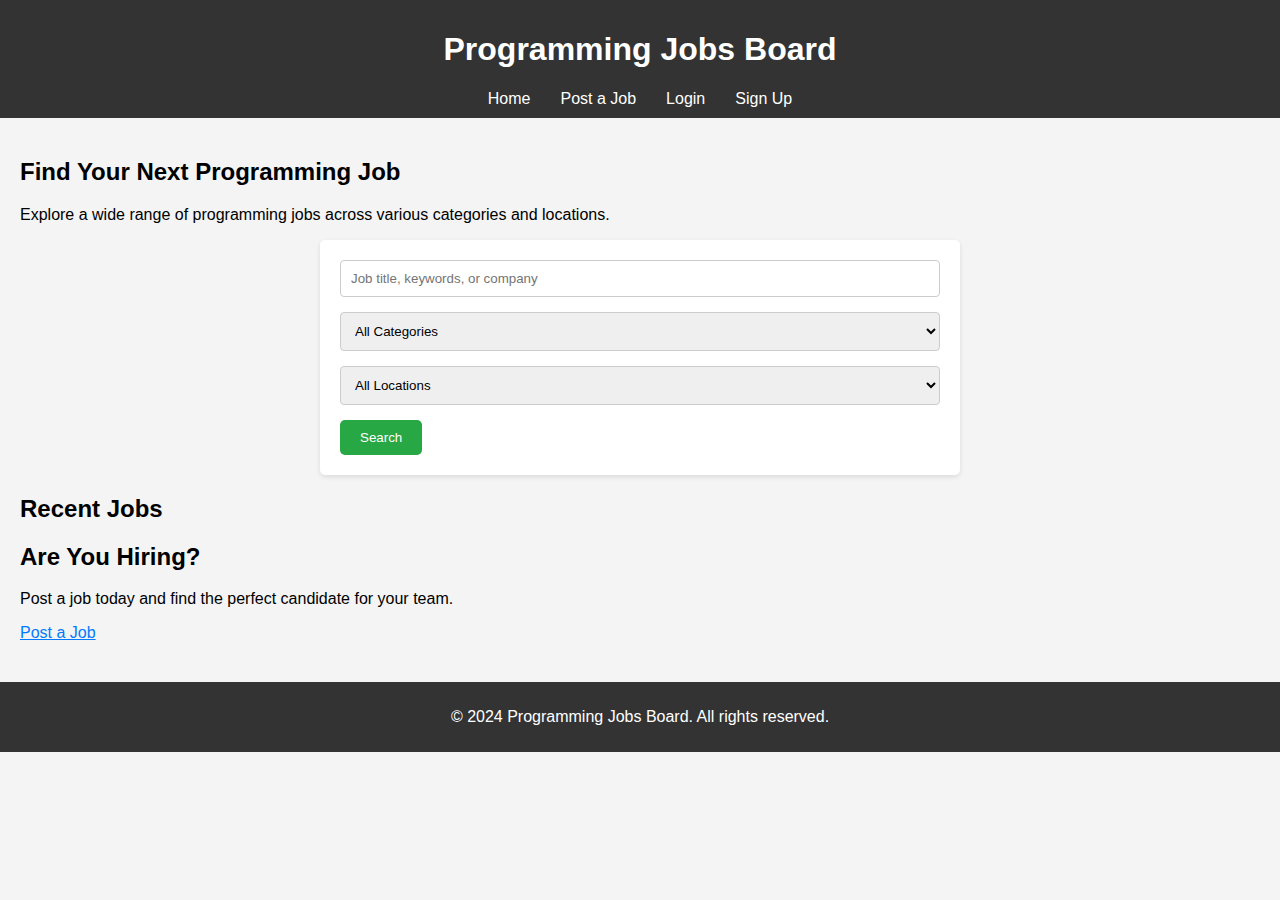
<file: index.html>
<!DOCTYPE html>
<html lang="en">
<head>
    <meta charset="UTF-8">
    <meta name="viewport" content="width=device-width, initial-scale=1.0">
    <title>Programming Jobs Board</title>
    <link rel="stylesheet" href="styles.css">
</head>
<body>
    <header>
        <h1>Programming Jobs Board</h1>
        <nav>
            <ul>
                <li><a href="index.html">Home</a></li>
                <li><a href="post-job.html">Post a Job</a></li>
                <li><a href="login.html">Login</a></li>
                <li><a href="signup.html">Sign Up</a></li>
            </ul>
        </nav>
    </header>

    <main>
        <section id="hero">
            <h2>Find Your Next Programming Job</h2>
            <p>Explore a wide range of programming jobs across various categories and locations.</p>
            <form id="search-form">
                <input type="text" placeholder="Job title, keywords, or company">
                <select>
                    <option value="">All Categories</option>
                    <option value="frontend">Frontend</option>
                    <option value="backend">Backend</option>
                    <option value="fullstack">Full Stack</option>
                    <option value="datascience">Data Science</option>
                </select>
                <select>
                    <option value="">All Locations</option>
                    <option value="remote">Remote</option>
                    <option value="usa">USA</option>
                    <option value="europe">Europe</option>
                    <option value="asia">Asia</option>
                </select>
                <button type="submit">Search</button>
            </form>
        </section>

        <section id="recent-jobs">
            <h2>Recent Jobs</h2>
            <!-- Job listings will be dynamically inserted here by JavaScript -->
        </section>

        <section id="cta-post-job">
            <h2>Are You Hiring?</h2>
            <p>Post a job today and find the perfect candidate for your team.</p>
            <a href="post-job.html" class="cta-btn">Post a Job</a>
        </section>
    </main>

    <footer>
        <p>&copy; 2024 Programming Jobs Board. All rights reserved.</p>
    </footer>

    <!-- Combined JavaScript file -->
    <script src="scripts.js"></script>
</body>
</html>
</file>
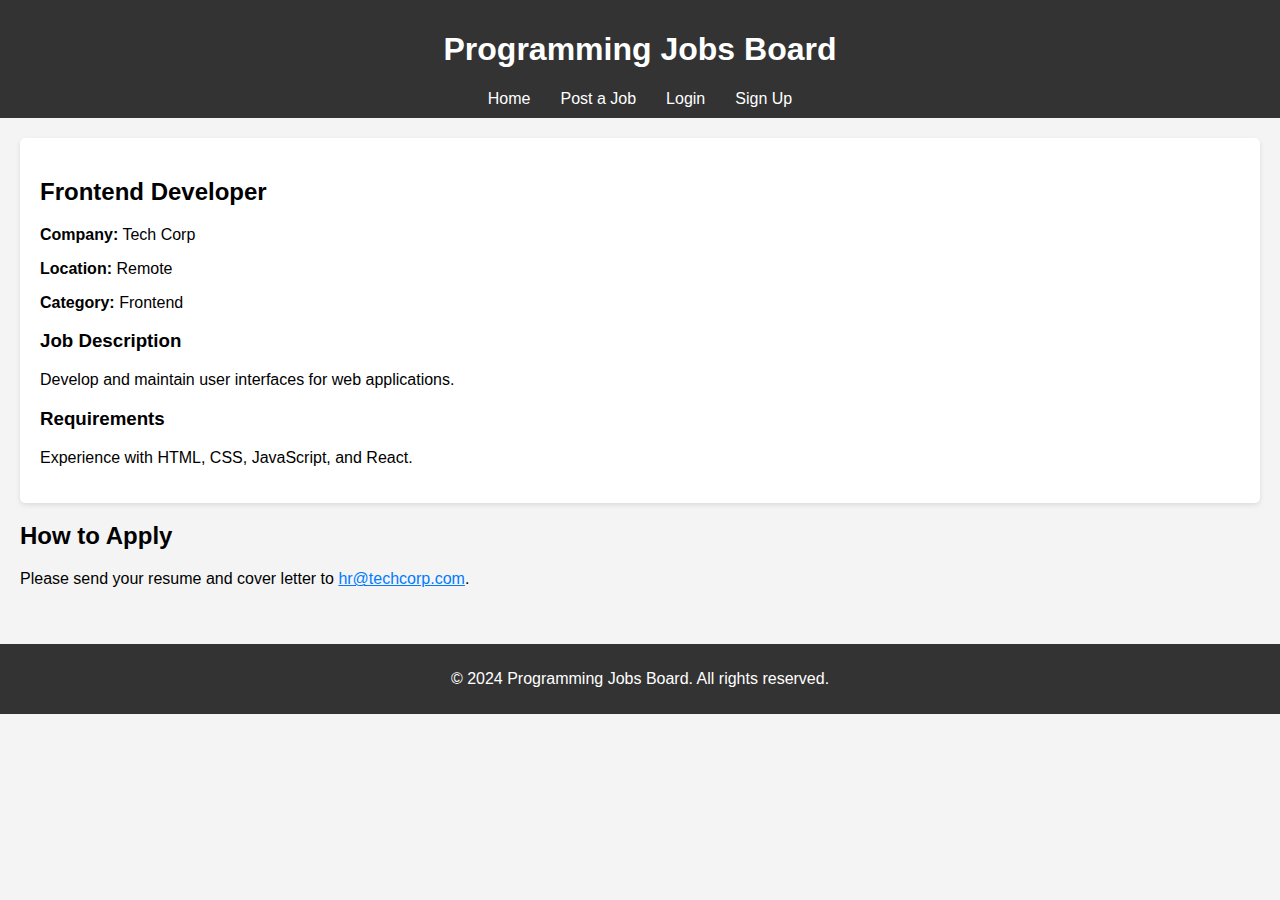
<file: job-detail.html>
<!DOCTYPE html>
<html lang="en">
<head>
    <meta charset="UTF-8">
    <meta name="viewport" content="width=device-width, initial-scale=1.0">
    <title>Job Details</title>
    <link rel="stylesheet" href="styles.css">
</head>
<body>
    <header>
        <h1>Programming Jobs Board</h1>
        <nav>
            <ul>
                <li><a href="index.html">Home</a></li>
                <li><a href="post-job.html">Post a Job</a></li>
                <li><a href="login.html">Login</a></li>
                <li><a href="signup.html">Sign Up</a></li>
            </ul>
        </nav>
    </header>

    <main>
        <section id="job-details">
            <h2 id="job-title">Frontend Developer</h2>
            <p><strong>Company:</strong> <span id="company">Tech Corp</span></p>
            <p><strong>Location:</strong> <span id="location">Remote</span></p>
            <p><strong>Category:</strong> <span id="category">Frontend</span></p>
            <h3>Job Description</h3>
            <p id="description">Develop and maintain user interfaces for web applications.</p>
            <h3>Requirements</h3>
            <p id="requirements">Experience with HTML, CSS, JavaScript, and React.</p>
        </section>

        <section id="apply">
            <h2>How to Apply</h2>
            <p>Please send your resume and cover letter to <a href="mailto:hr@techcorp.com" id="apply-email">hr@techcorp.com</a>.</p>
        </section>
    </main>

    <footer>
        <p>&copy; 2024 Programming Jobs Board. All rights reserved.</p>
    </footer>

    <!-- JavaScript for Dynamic Content -->
    <script src="scripts.js"></script>
</body>
</html>
</file>
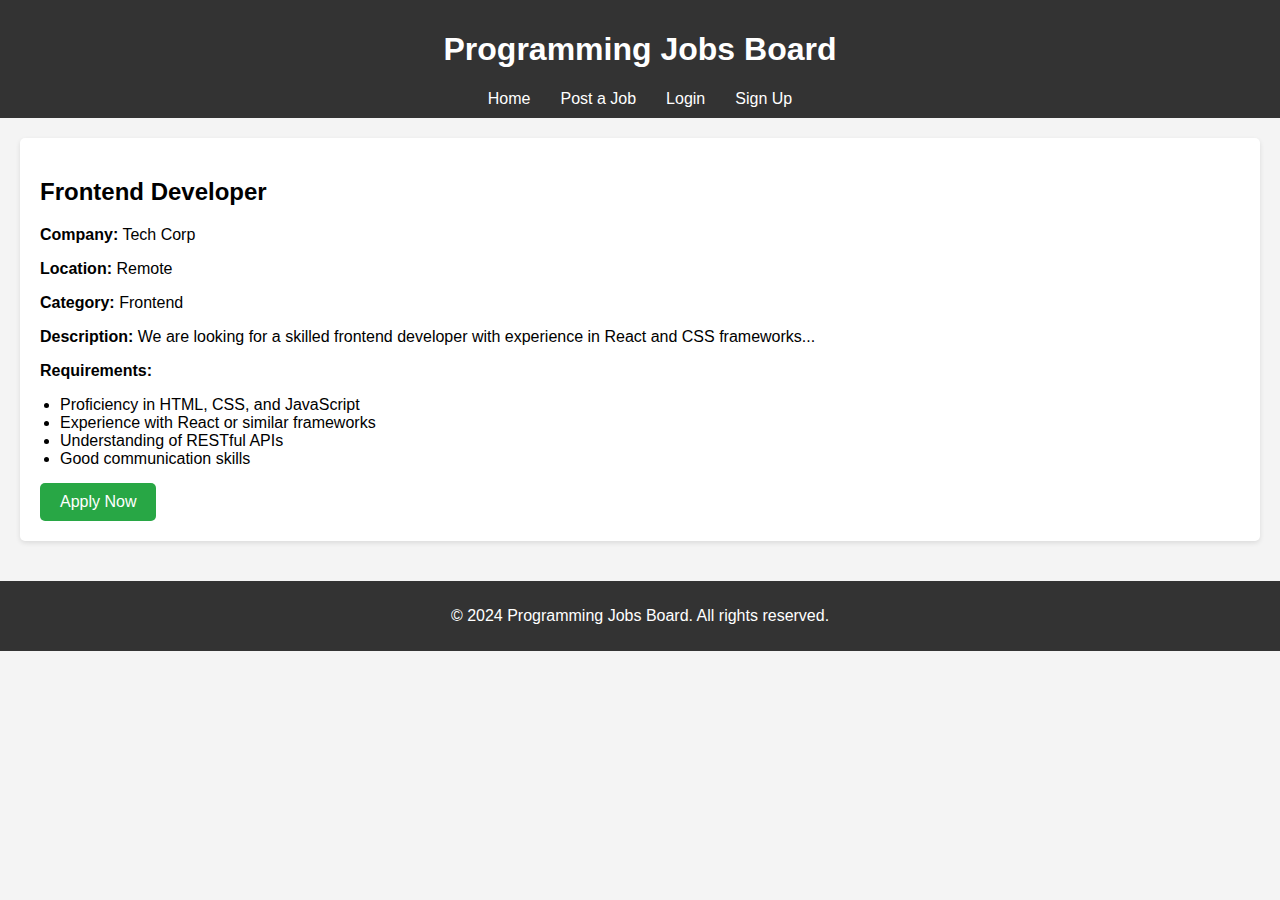
<file: job.html>
<!DOCTYPE html>
<html lang="en">
<head>
    <meta charset="UTF-8">
    <meta name="viewport" content="width=device-width, initial-scale=1.0">
    <title>Job Details - Frontend Developer</title>
    <link rel="stylesheet" href="styles.css">
</head>
<body>
    <header>
        <h1>Programming Jobs Board</h1>
        <nav>
            <ul>
                <li><a href="index.html">Home</a></li>
                <li><a href="#">Post a Job</a></li>
                <li><a href="#">Login</a></li>
                <li><a href="#">Sign Up</a></li>
            </ul>
        </nav>
    </header>

    <main>
        <section id="job-details">
            <h2>Frontend Developer</h2>
            <p><strong>Company:</strong> Tech Corp</p>
            <p><strong>Location:</strong> Remote</p>
            <p><strong>Category:</strong> Frontend</p>
            <p><strong>Description:</strong> We are looking for a skilled frontend developer with experience in React and CSS frameworks...</p>
            <p><strong>Requirements:</strong></p>
            <ul>
                <li>Proficiency in HTML, CSS, and JavaScript</li>
                <li>Experience with React or similar frameworks</li>
                <li>Understanding of RESTful APIs</li>
                <li>Good communication skills</li>
            </ul>
            <a href="#" class="apply-btn">Apply Now</a>
        </section>
    </main>

    <footer>
        <p>&copy; 2024 Programming Jobs Board. All rights reserved.</p>
    </footer>
</body>
</html>
</file>
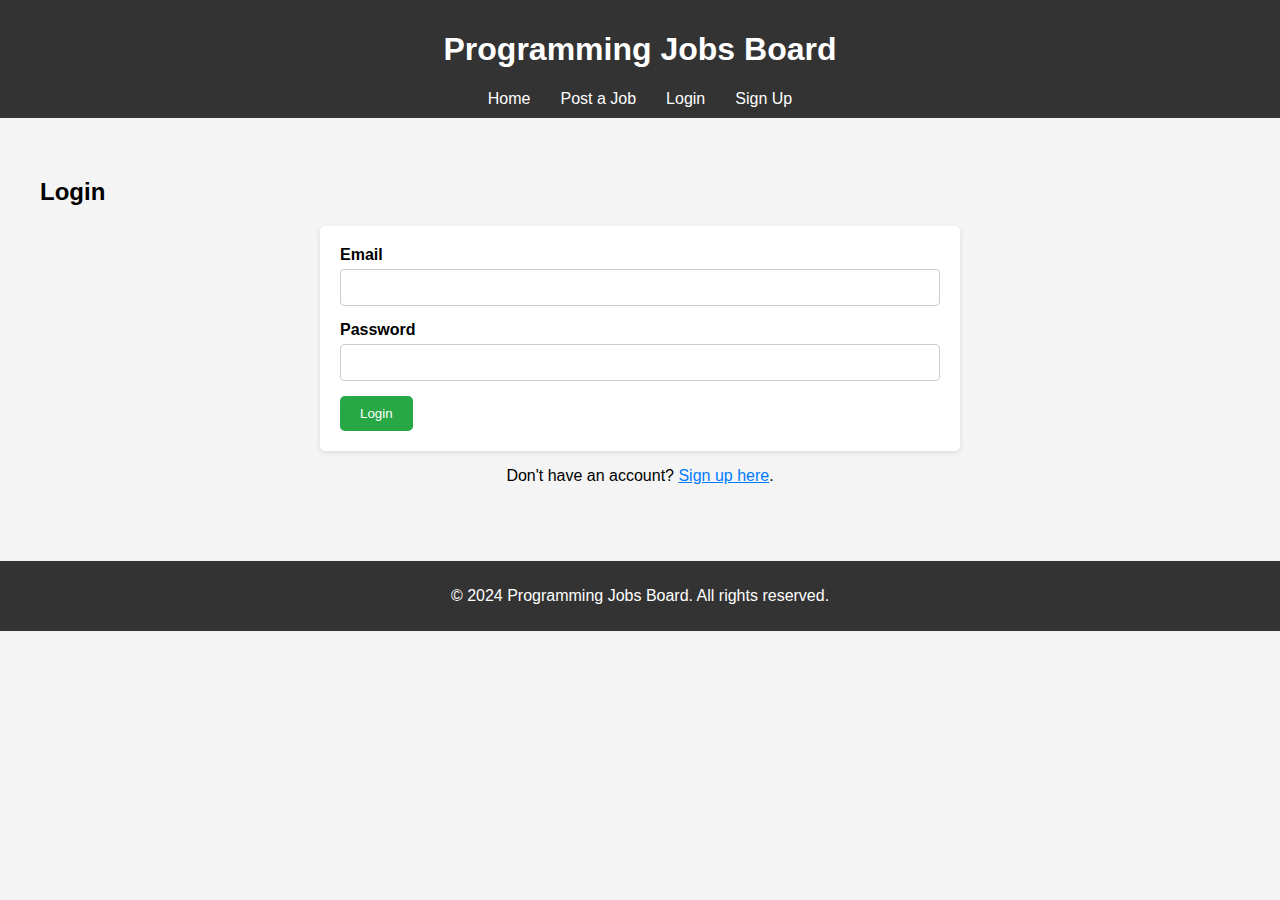
<file: login.html>
<!DOCTYPE html>
<html lang="en">
<head>
    <meta charset="UTF-8">
    <meta name="viewport" content="width=device-width, initial-scale=1.0">
    <title>Login - Programming Jobs Board</title>
    <link rel="stylesheet" href="styles.css">
</head>
<body>
    <header>
        <h1>Programming Jobs Board</h1>
        <nav>
            <ul>
                <li><a href="index.html">Home</a></li>
                <li><a href="post-job.html">Post a Job</a></li>
                <li><a href="login.html">Login</a></li>
                <li><a href="signup.html">Sign Up</a></li>
            </ul>
        </nav>
    </header>

    <main>
        <section id="login">
            <h2>Login</h2>
            <form id="login-form">
                <label for="email">Email</label>
                <input type="email" id="email" name="email" required>

                <label for="password">Password</label>
                <input type="password" id="password" name="password" required>

                <button type="submit">Login</button>
            </form>
            <p>Don't have an account? <a href="signup.html">Sign up here</a>.</p>
        </section>
    </main>

    <footer>
        <p>&copy; 2024 Programming Jobs Board. All rights reserved.</p>
    </footer>

    <script src="scripts.js"></script>
</body>
</html>
</file>
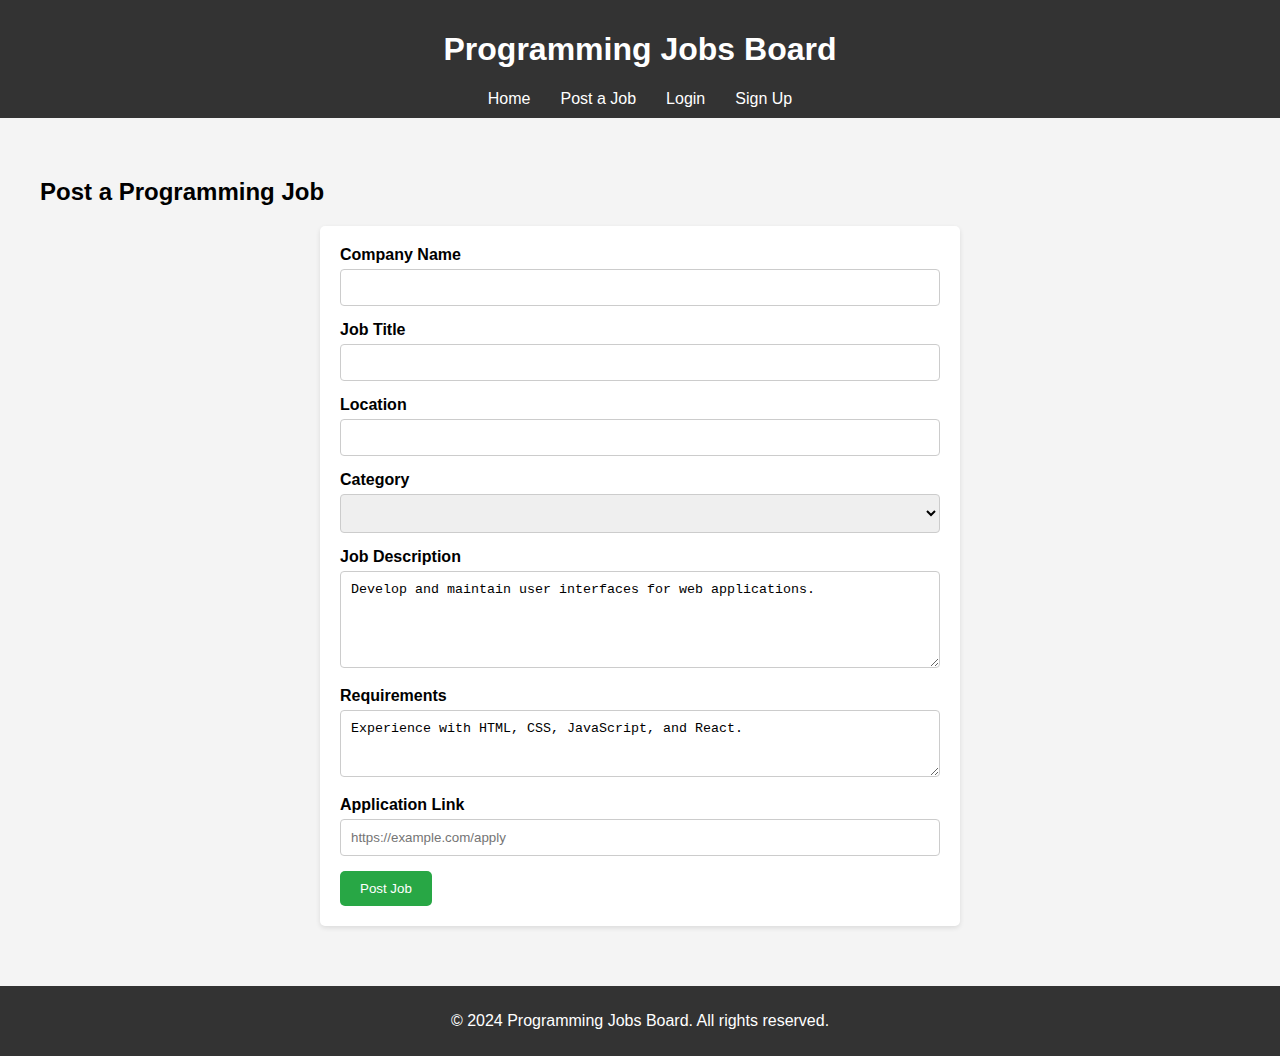
<file: post-job.html>
<!DOCTYPE html>
<html lang="en">
<head>
    <meta charset="UTF-8">
    <meta name="viewport" content="width=device-width, initial-scale=1.0">
    <title>Post a Job - Programming Jobs Board</title>
    <link rel="stylesheet" href="styles.css">
</head>
<body>
    <header>
        <h1>Programming Jobs Board</h1>
        <nav>
            <ul>
                <li><a href="index.html">Home</a></li>
                <li><a href="post-job.html">Post a Job</a></li>
                <li><a href="login.html">Login</a></li>
                <li><a href="signup.html">Sign Up</a></li>
            </ul>
        </nav>
    </header>

    <main>
        <section id="post-job">
            <h2>Post a Programming Job</h2>
            <form id="post-job-form">
                <label for="company">Company Name</label>
                <input type="text" id="company" name="company" required>

                <label for="job-title">Job Title</label>
                <input type="text" id="job-title" name="job-title" required>

                <label for="location">Location</label>
                <input type="text" id="location" name="location" required>

                <label for="category">Category</label>
                <select id="category" name="category" required>
                    <option value="">Select Category</option>
                    <option value="frontend">Frontend</option>
                    <option value="backend">Backend</option>
                    <option value="fullstack">Full Stack</option>
                    <option value="datascience">Data Science</option>
                    <option value="devops">DevOps</option>
                    <option value="mobile">Mobile Development</option>
                    <option value="other">Other</option>
                </select>

                <label for="description">Job Description</label>
                <textarea id="description" name="description" rows="5" required></textarea>

                <label for="requirements">Requirements</label>
                <textarea id="requirements" name="requirements" rows="3" required></textarea>

                <label for="application-link">Application Link</label>
                <input type="url" id="application-link" name="application-link" placeholder="https://example.com/apply" required>

                <button type="submit">Post Job</button>
            </form>
        </section>
    </main>

    <footer>
        <p>&copy; 2024 Programming Jobs Board. All rights reserved.</p>
    </footer>

    <script src="scripts.js"></script>
</body>
</html>
</file>
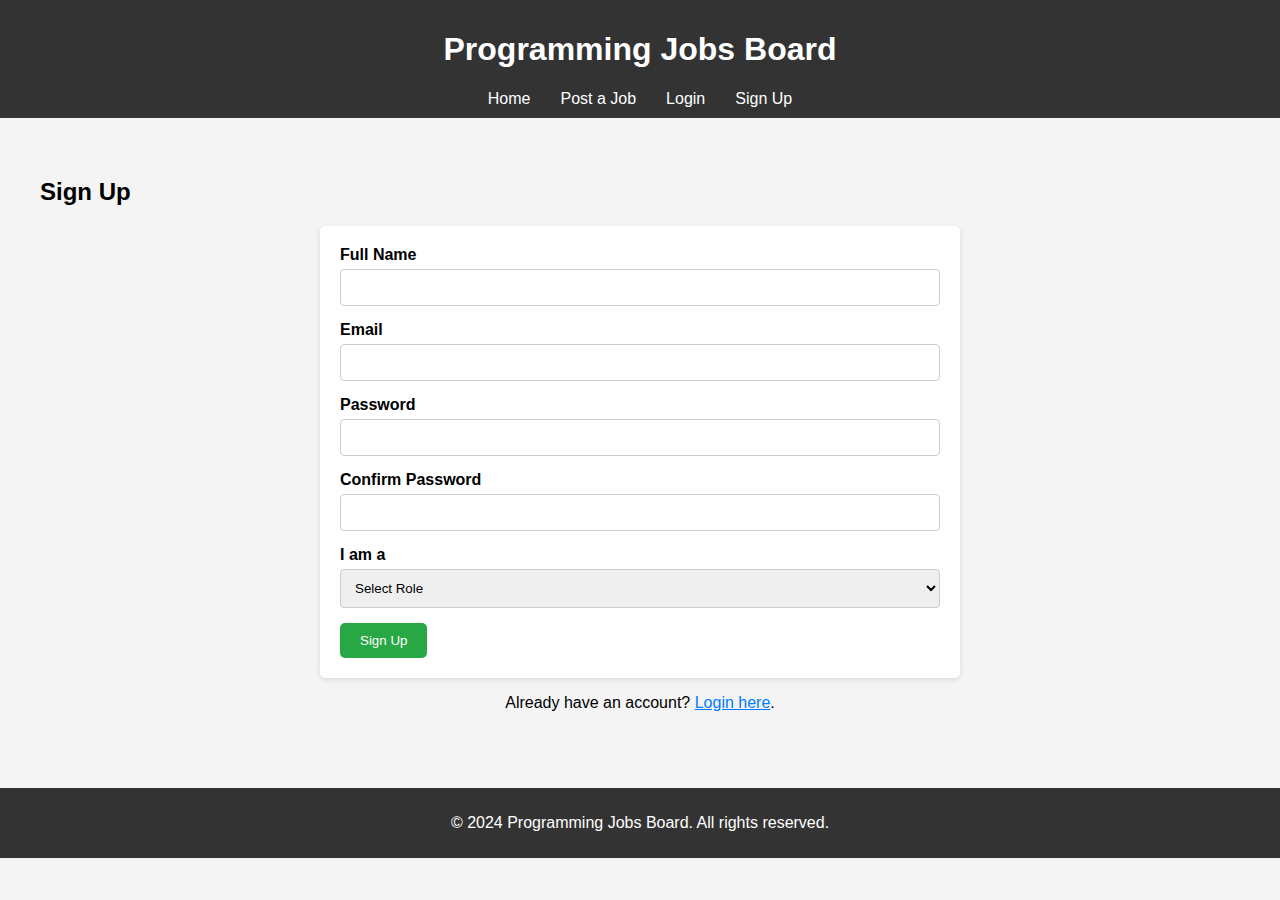
<file: signup.html>
<!DOCTYPE html>
<html lang="en">
<head>
    <meta charset="UTF-8">
    <meta name="viewport" content="width=device-width, initial-scale=1.0">
    <title>Sign Up - Programming Jobs Board</title>
    <link rel="stylesheet" href="styles.css">
</head>
<body>
    <header>
        <h1>Programming Jobs Board</h1>
        <nav>
            <ul>
                <li><a href="index.html">Home</a></li>
                <li><a href="post-job.html">Post a Job</a></li>
                <li><a href="login.html">Login</a></li>
                <li><a href="signup.html">Sign Up</a></li>
            </ul>
        </nav>
    </header>

    <main>
        <section id="signup">
            <h2>Sign Up</h2>
            <form id="signup-form">
                <label for="name">Full Name</label>
                <input type="text" id="name" name="name" required>

                <label for="email">Email</label>
                <input type="email" id="email" name="email" required>

                <label for="password">Password</label>
                <input type="password" id="password" name="password" required>

                <label for="confirm-password">Confirm Password</label>
                <input type="password" id="confirm-password" name="confirm-password" required>

                <label for="role">I am a</label>
                <select id="role" name="role" required>
                    <option value="">Select Role</option>
                    <option value="employer">Employer</option>
                    <option value="jobseeker">Job Seeker</option>
                </select>

                <button type="submit">Sign Up</button>
            </form>
            <p>Already have an account? <a href="login.html">Login here</a>.</p>
        </section>
    </main>

    <footer>
        <p>&copy; 2024 Programming Jobs Board. All rights reserved.</p>
    </footer>

    <script src="scripts.js"></script>
</body>
</html>
</file>
<file: styles.css>
/* Existing styles */

body {
    font-family: Arial, sans-serif;
    margin: 0;
    padding: 0;
    background-color: #f4f4f4;
}

header {
    background-color: #333;
    color: #fff;
    padding: 10px 20px;
    text-align: center;
}

header nav ul {
    list-style: none;
    padding: 0;
    margin: 10px 0 0 0;
    display: flex;
    justify-content: center;
    flex-wrap: wrap;
}

header nav ul li {
    margin: 0 15px;
}

header nav ul li a {
    color: #fff;
    text-decoration: none;
}

header nav ul li a:hover {
    text-decoration: underline;
}

main {
    padding: 20px;
}

#search {
    text-align: center;
    margin-bottom: 30px;
}

#search form {
    display: flex;
    justify-content: center;
    flex-wrap: wrap;
}

#search input, #search select, #search button {
    padding: 10px;
    margin: 5px;
}

#jobs .job-listing {
    background-color: #fff;
    padding: 20px;
    margin-bottom: 10px;
    border-radius: 5px;
    box-shadow: 0 2px 5px rgba(0, 0, 0, 0.1);
}

#job-details {
    background-color: #fff;
    padding: 20px;
    border-radius: 5px;
    box-shadow: 0 2px 5px rgba(0, 0, 0, 0.1);
}

#job-details ul {
    list-style: disc;
    margin: 15px 0;
    padding-left: 20px;
}

.apply-btn {
    display: inline-block;
    padding: 10px 20px;
    background-color: #28a745;
    color: #fff;
    text-decoration: none;
    border-radius: 5px;
}

.apply-btn:hover {
    background-color: #218838;
}

footer {
    background-color: #333;
    color: #fff;
    text-align: center;
    padding: 10px 0;
    margin-top: 20px;
}

/* New styles for forms */

form {
    max-width: 600px;
    margin: 0 auto;
    background-color: #fff;
    padding: 20px;
    border-radius: 5px;
    box-shadow: 0 2px 5px rgba(0, 0, 0, 0.1);
}

form label {
    display: block;
    margin-bottom: 5px;
    font-weight: bold;
}

form input[type="text"],
form input[type="email"],
form input[type="password"],
form input[type="url"],
form select,
form textarea {
    width: 100%;
    padding: 10px;
    margin-bottom: 15px;
    border: 1px solid #ccc;
    border-radius: 4px;
    box-sizing: border-box;
}

form button {
    padding: 10px 20px;
    background-color: #28a745;
    color: #fff;
    border: none;
    border-radius: 5px;
    cursor: pointer;
}

form button:hover {
    background-color: #218838;
}

section#login,
section#signup,
section#post-job {
    padding: 20px;
}

section#signup p,
section#login p {
    text-align: center;
}

a {
    color: #007bff;
}

a:hover {
    color: #0056b3;
    text-decoration: underline;
}
</file>
